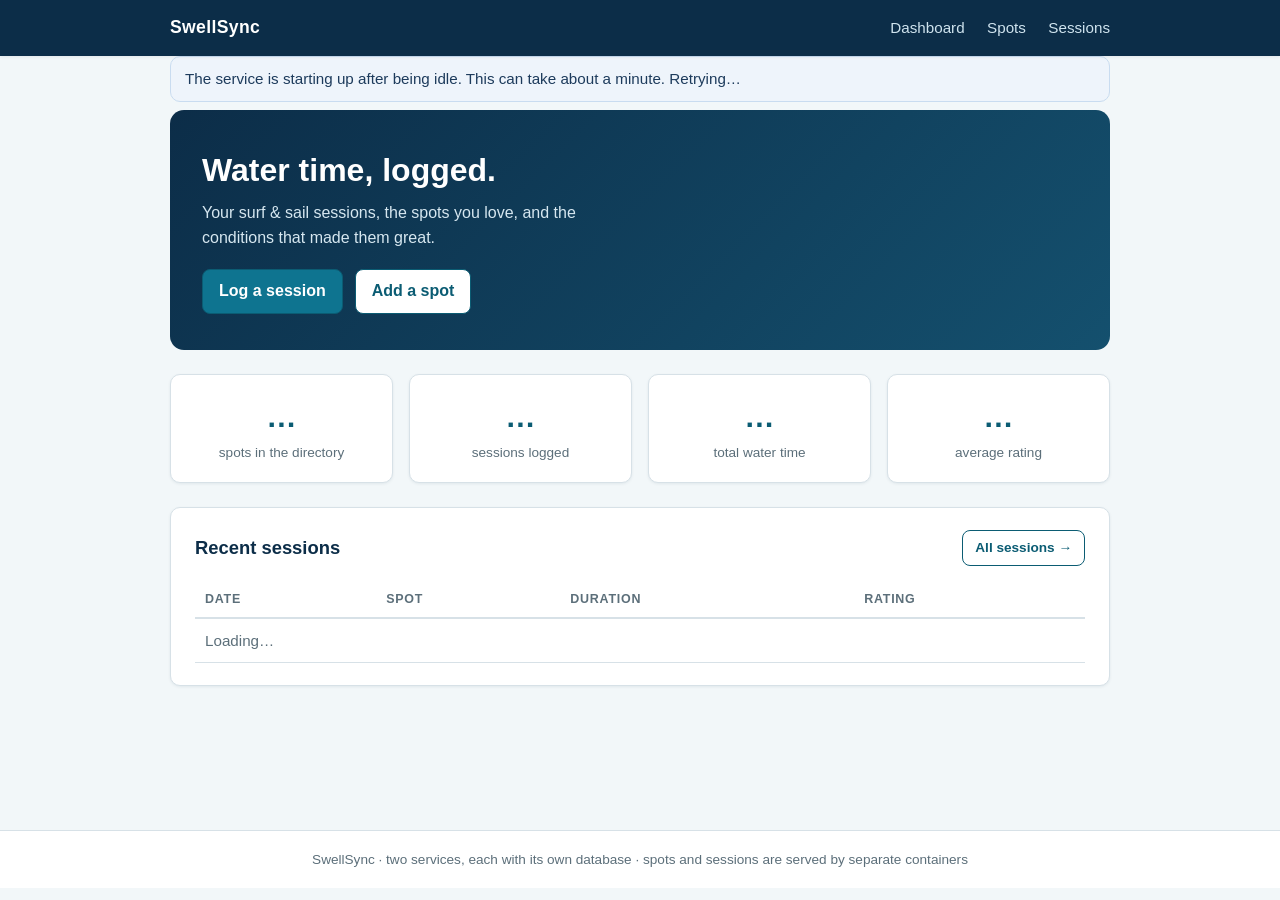
<file: ui/index.html>
<!doctype html>
<html lang="en">
<head>
  <meta charset="utf-8">
  <meta name="viewport" content="width=device-width, initial-scale=1">
  <title>Dashboard · SwellSync</title>
  <link rel="icon" type="image/svg+xml" href="img/favicon.svg">
  <link rel="stylesheet" href="css/style.css">
  <script src="config.js"></script>
  <script src="js/common.js" defer></script>
  <script src="js/dashboard.js" defer></script>
</head>
<body>
<header class="site-header">
  <nav class="nav container">
    <a class="brand" href="index.html">SwellSync</a>
    <div class="nav-links">
      <a href="index.html">Dashboard</a>
      <a href="spots.html">Spots</a>
      <a href="sessions.html">Sessions</a>
    </div>
  </nav>
</header>
<main class="container">
  <div id="flash"></div>
  <section class="hero">
    <div>
      <h1>Water time, logged.</h1>
      <p class="hero-sub">Your surf &amp; sail sessions, the spots you love, and the conditions that made them great.</p>
      <div class="cta-row">
        <a class="btn" href="sessions.html#log-session">Log a session</a>
        <a class="btn btn-secondary" href="spots.html#add-spot">Add a spot</a>
      </div>
    </div>
  </section>

  <section class="stat-grid">
    <div class="stat-card"><span class="stat-value" id="stat-spots">…</span><span class="stat-label">spots in the directory</span></div>
    <div class="stat-card"><span class="stat-value" id="stat-sessions">…</span><span class="stat-label">sessions logged</span></div>
    <div class="stat-card"><span class="stat-value" id="stat-hours">…</span><span class="stat-label">total water time</span></div>
    <div class="stat-card"><span class="stat-value" id="stat-rating">…</span><span class="stat-label">average rating</span></div>
  </section>

  <section class="card">
    <div class="card-head">
      <h2>Recent sessions</h2>
      <a class="btn btn-secondary btn-small" href="sessions.html">All sessions →</a>
    </div>
    <p id="recent-notice" class="muted"></p>
    <div class="table-wrap">
      <table class="table">
        <thead><tr><th>Date</th><th>Spot</th><th>Duration</th><th>Rating</th></tr></thead>
        <tbody id="recent-rows"><tr><td colspan="4" class="muted">Loading…</td></tr></tbody>
      </table>
    </div>
  </section>
</main>
<footer class="site-footer">
  SwellSync · two services, each with its own database ·
  <span class="muted">spots and sessions are served by separate containers</span>
</footer>
</body>
</html>
</file>
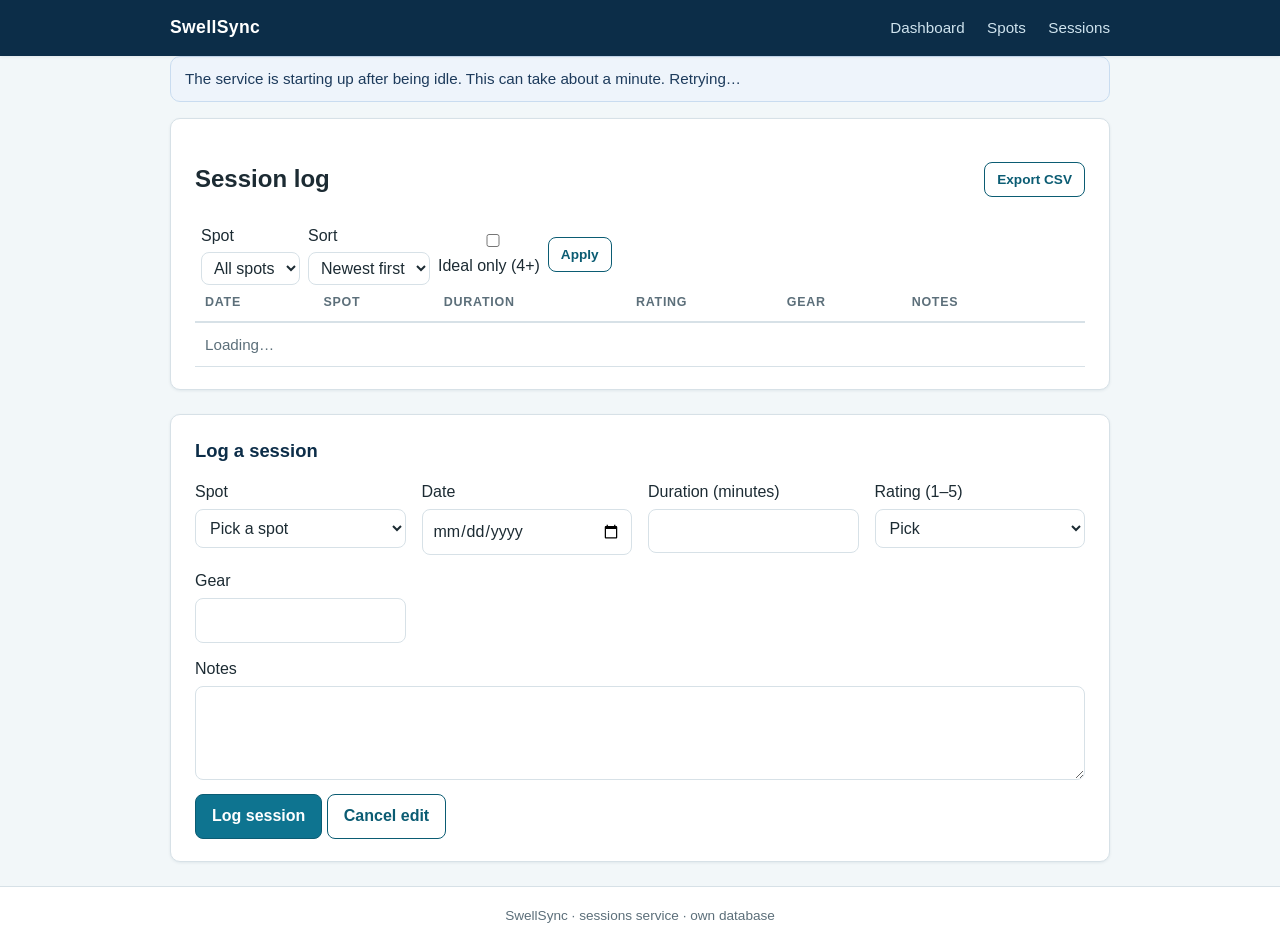
<file: ui/sessions.html>
<!doctype html>
<html lang="en">
<head>
  <meta charset="utf-8">
  <meta name="viewport" content="width=device-width, initial-scale=1">
  <title>Sessions · SwellSync</title>
  <link rel="icon" type="image/svg+xml" href="img/favicon.svg">
  <link rel="stylesheet" href="css/style.css">
  <script src="config.js"></script>
  <script src="js/common.js" defer></script>
  <script src="js/sessions.js" defer></script>
</head>
<body>
<header class="site-header">
  <nav class="nav container">
    <a class="brand" href="index.html">SwellSync</a>
    <div class="nav-links">
      <a href="index.html">Dashboard</a>
      <a href="spots.html">Spots</a>
      <a href="sessions.html">Sessions</a>
    </div>
  </nav>
</header>
<main class="container">
  <div id="flash"></div>
  <p id="list-notice" class="muted"></p>

  <section class="card">
    <div class="card-head">
      <h1>Session log</h1>
      <a class="btn btn-secondary btn-small" id="export-link" href="#">Export CSV</a>
    </div>
    <form id="filter-form" class="filter-form inline-form">
      <label class="field">Spot
        <select name="spot" id="filter-spot"><option value="">All spots</option></select>
      </label>
      <label class="field">Sort
        <select name="sort" id="filter-sort">
          <option value="date">Newest first</option>
          <option value="oldest">Oldest first</option>
          <option value="duration">Longest</option>
          <option value="rating">Best rated</option>
        </select>
      </label>
      <label class="field"><input type="checkbox" name="epic" id="filter-epic"> Ideal only (4+)</label>
      <button class="btn btn-secondary btn-small" type="submit">Apply</button>
    </form>
    <div class="table-wrap">
      <table class="table">
        <thead><tr><th>Date</th><th>Spot</th><th>Duration</th><th>Rating</th><th>Gear</th><th>Notes</th><th></th></tr></thead>
        <tbody id="session-rows"><tr><td colspan="7" class="muted">Loading…</td></tr></tbody>
      </table>
    </div>
  </section>

  <section class="card" id="log-session">
    <h2 id="form-title">Log a session</h2>
    <form id="session-form" class="form-grid">
      <label class="field">Spot
        <select name="spot_id" id="form-spot" required><option value="">Pick a spot</option></select>
      </label>
      <label class="field">Date <input type="date" name="date"></label>
      <label class="field">Duration (minutes) <input type="number" name="duration_mins" min="1" required></label>
      <label class="field">Rating (1–5)
        <select name="wave_or_wind_rating" required>
          <option value="">Pick</option><option>1</option><option>2</option><option>3</option><option>4</option><option>5</option>
        </select>
      </label>
      <label class="field">Gear <input name="gear_used" maxlength="120"></label>
      <label class="field field-wide">Notes <textarea name="notes" rows="3" maxlength="2000"></textarea></label>
      <div class="field-wide">
        <button class="btn" type="submit" id="submit-session">Log session</button>
        <button class="btn btn-secondary" type="button" id="cancel-edit" hidden>Cancel edit</button>
      </div>
    </form>
  </section>
</main>
<footer class="site-footer">SwellSync · sessions service · <span class="muted">own database</span></footer>
</body>
</html>
</file>
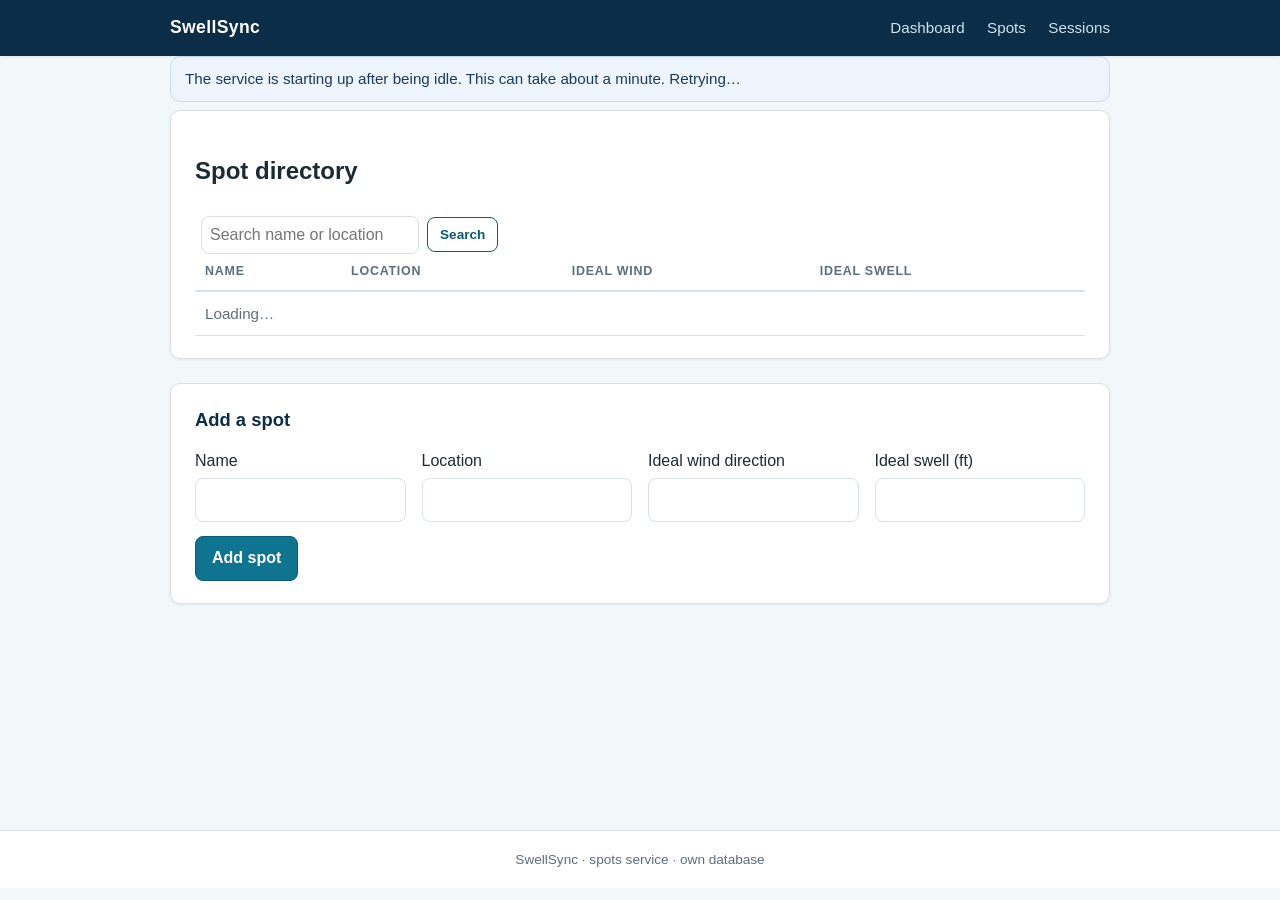
<file: ui/spots.html>
<!doctype html>
<html lang="en">
<head>
  <meta charset="utf-8">
  <meta name="viewport" content="width=device-width, initial-scale=1">
  <title>Spots · SwellSync</title>
  <link rel="icon" type="image/svg+xml" href="img/favicon.svg">
  <link rel="stylesheet" href="css/style.css">
  <script src="config.js"></script>
  <script src="js/common.js" defer></script>
  <script src="js/spots.js" defer></script>
</head>
<body>
<header class="site-header">
  <nav class="nav container">
    <a class="brand" href="index.html">SwellSync</a>
    <div class="nav-links">
      <a href="index.html">Dashboard</a>
      <a href="spots.html">Spots</a>
      <a href="sessions.html">Sessions</a>
    </div>
  </nav>
</header>
<main class="container">
  <div id="flash"></div>

  <!-- List view (no ?id=) -->
  <div id="list-view">
    <section class="card">
      <div class="card-head"><h1>Spot directory</h1></div>
      <form id="search-form" class="filter-form inline-form">
        <input type="search" name="q" id="q" placeholder="Search name or location">
        <button class="btn btn-secondary btn-small" type="submit">Search</button>
      </form>
      <div class="table-wrap">
        <table class="table">
          <thead><tr><th>Name</th><th>Location</th><th>Ideal wind</th><th>Ideal swell</th></tr></thead>
          <tbody id="spot-rows"><tr><td colspan="4" class="muted">Loading…</td></tr></tbody>
        </table>
      </div>
    </section>

    <section class="card" id="add-spot">
      <h2>Add a spot</h2>
      <form id="spot-form" class="form-grid">
        <label class="field">Name <input name="name" required maxlength="100"></label>
        <label class="field">Location <input name="location" required maxlength="150"></label>
        <label class="field">Ideal wind direction <input name="ideal_wind_dir" maxlength="60"></label>
        <label class="field">Ideal swell (ft) <input name="ideal_swell_ft" inputmode="decimal"></label>
        <div class="field-wide"><button class="btn" type="submit">Add spot</button></div>
      </form>
    </section>
  </div>

  <!-- Detail view (?id=N): spot from the spots service, sessions from the sessions service -->
  <div id="detail-view" hidden>
    <p><a href="spots.html">← All spots</a></p>
    <section class="card">
      <div class="card-head">
        <h1 id="detail-name">Loading…</h1>
        <button class="btn btn-danger btn-small" id="delete-spot" type="button">Delete spot</button>
      </div>
      <p class="muted" id="detail-location"></p>
      <p id="detail-notice" class="muted"></p>
      <div class="stat-grid">
        <div class="stat-card"><span class="stat-value" id="d-count">…</span><span class="stat-label">sessions here</span></div>
        <div class="stat-card"><span class="stat-value" id="d-hours">…</span><span class="stat-label">water time</span></div>
        <div class="stat-card"><span class="stat-value" id="d-rating">…</span><span class="stat-label">average rating</span></div>
      </div>
    </section>

    <section class="card">
      <h2>Edit this spot</h2>
      <form id="edit-spot-form" class="form-grid">
        <label class="field">Name <input name="name" required maxlength="100"></label>
        <label class="field">Location <input name="location" required maxlength="150"></label>
        <label class="field">Ideal wind direction <input name="ideal_wind_dir" maxlength="60"></label>
        <label class="field">Ideal swell (ft) <input name="ideal_swell_ft" inputmode="decimal"></label>
        <div class="field-wide"><button class="btn" type="submit">Save changes</button></div>
      </form>
    </section>

    <section class="card">
      <h2>Ideal sessions here (rated 4+)</h2>
      <div class="table-wrap">
        <table class="table">
          <thead><tr><th>Date</th><th>Duration</th><th>Rating</th><th>Gear</th></tr></thead>
          <tbody id="epic-rows"><tr><td colspan="4" class="muted">Loading…</td></tr></tbody>
        </table>
      </div>
    </section>
  </div>
</main>
<footer class="site-footer">SwellSync · spots service · <span class="muted">own database</span></footer>
</body>
</html>
</file>
<file: ui/css/style.css>
/*
 * SwellSync — stylesheet (static/css/style.css)
 * Hand-rolled, no frameworks, no CDNs. Ocean palette: deep water, foam, sand.
 */

:root {
  --deep: #0c2d48;
  --ocean: #14506e;
  --foam: #f2f7f9;
  --ink: #1c2b33;
  --muted: #5c6f7a;
  --line: #d7e1e7;
  --accent: #0e7490;
  --accent-dark: #0b5c73;
  --danger: #b3261e;
  --success-bg: #e3f2e9;
  --success-ink: #1c5f37;
  --error-bg: #fdeceb;
  --error-ink: #8c1d18;
  --star: #eab308;
  --radius: 10px;
  --shadow: 0 1px 3px rgba(12, 45, 72, 0.08);
}

* { box-sizing: border-box; }

body {
  margin: 0;
  font-family: -apple-system, BlinkMacSystemFont, "Segoe UI", Roboto,
    Helvetica, Arial, sans-serif;
  color: var(--ink);
  background: var(--foam);
  line-height: 1.55;
}

.container { max-width: 980px; margin: 0 auto; padding: 0 20px; }

/* Header */
.site-header {
  background: var(--deep);
  position: sticky;
  top: 0;
  z-index: 10;
  box-shadow: var(--shadow);
}
.nav { display: flex; align-items: center; justify-content: space-between; height: 56px; }
.brand { color: #fff; font-weight: 700; text-decoration: none; font-size: 1.1rem; letter-spacing: 0.02em; }
.nav-links a { color: #cfe3ee; text-decoration: none; margin-left: 18px; font-size: 0.95rem; }
.nav-links a:hover { color: #fff; }

main { padding: 28px 20px 48px; min-height: calc(100vh - 56px - 70px); }

/* Flash messages */
.flashes { margin: 0 0 16px; }
.flash { padding: 10px 14px; border-radius: var(--radius); margin-bottom: 8px; font-size: 0.95rem; }
.flash-success { background: var(--success-bg); color: var(--success-ink); border: 1px solid #bfe3cd; }
.flash-error { background: var(--error-bg); color: var(--error-ink); border: 1px solid #f5c6c2; }
.flash-info { background: #eef4fb; color: #1d3b5c; border: 1px solid #c9dcf0; }

/* Hero */
.hero {
  background: linear-gradient(135deg, var(--deep), var(--ocean));
  color: #fff;
  border-radius: 14px;
  padding: 36px 32px;
  margin-bottom: 24px;
}
.hero h1 { margin: 0 0 6px; font-size: 2rem; }
.hero-sub { margin: 0 0 18px; color: #d6e7f0; max-width: 46ch; }
.cta-row { display: flex; gap: 12px; flex-wrap: wrap; }

/* Cards & page heads */
.card {
  background: #fff;
  border: 1px solid var(--line);
  border-radius: var(--radius);
  box-shadow: var(--shadow);
  padding: 22px 24px;
  margin-bottom: 24px;
}
.card h2 { margin: 0 0 14px; font-size: 1.15rem; color: var(--deep); }
.card-head { display: flex; align-items: center; justify-content: space-between; gap: 12px; flex-wrap: wrap; margin-bottom: 6px; }
.card-head h2 { margin: 0; }

.page-head { display: flex; justify-content: space-between; align-items: flex-start; gap: 16px; flex-wrap: wrap; margin-bottom: 20px; }
.page-head h1 { margin: 0; font-size: 1.6rem; color: var(--deep); }
.subtitle { margin: 4px 0 0; color: var(--muted); }
.page-head-actions { display: flex; align-items: center; gap: 8px; }

.two-col { display: grid; grid-template-columns: 1fr 1fr; gap: 24px; }
@media (max-width: 720px) { .two-col { grid-template-columns: 1fr; } }

/* Stat cards */
.stat-grid { display: grid; grid-template-columns: repeat(auto-fit, minmax(180px, 1fr)); gap: 16px; margin-bottom: 24px; }
.stat-card { background: #fff; border: 1px solid var(--line); border-radius: var(--radius); padding: 18px; text-align: center; box-shadow: var(--shadow); }
.stat-value { display: block; font-size: 1.9rem; font-weight: 700; color: var(--accent-dark); }
.stat-label { color: var(--muted); font-size: 0.85rem; }

/* Tables */
.table-wrap { overflow-x: auto; }
.table { width: 100%; border-collapse: collapse; font-size: 0.95rem; }
.table th {
  text-align: left;
  padding: 8px 10px;
  color: var(--muted);
  font-weight: 600;
  font-size: 0.78rem;
  text-transform: uppercase;
  letter-spacing: 0.06em;
  border-bottom: 2px solid var(--line);
}
.table td { padding: 10px; border-bottom: 1px solid var(--line); vertical-align: top; }
.table tbody tr:hover { background: #f6fafc; }
.nowrap { white-space: nowrap; }
.notes-cell { max-width: 260px; color: var(--muted); }
.empty-row { text-align: center; color: var(--muted); padding: 26px 10px; }
.th-actions, .actions-cell { text-align: right; }
.actions-cell { white-space: nowrap; }
.spot-link { color: var(--accent-dark); font-weight: 600; text-decoration: none; }
.spot-link:hover { text-decoration: underline; }

.stars { color: var(--star); letter-spacing: 2px; white-space: nowrap; }
.muted { color: var(--muted); }

/* Forms */
.form-grid { display: grid; grid-template-columns: repeat(auto-fit, minmax(200px, 1fr)); gap: 14px 16px; }
.field { display: flex; flex-direction: column; gap: 4px; }
.field-wide { grid-column: 1 / -1; }
.field label { font-size: 0.82rem; font-weight: 600; color: var(--ocean); }
.field input, .field select, .field textarea {
  padding: 9px 10px;
  border: 1px solid var(--line);
  border-radius: 8px;
  font: inherit;
  background: #fff;
  color: var(--ink);
  width: 100%;
}
.field input:focus, .field select:focus, .field textarea:focus {
  outline: 2px solid var(--accent);
  outline-offset: 1px;
  border-color: var(--accent);
}
.field-error { color: var(--error-ink); font-size: 0.8rem; margin: 0; }
.actions-row { flex-direction: row; align-items: center; gap: 10px; }

/* Buttons */
.btn {
  display: inline-block;
  padding: 9px 16px;
  border-radius: 8px;
  border: 1px solid var(--accent-dark);
  background: var(--accent);
  color: #fff;
  text-decoration: none;
  font: inherit;
  font-weight: 600;
  cursor: pointer;
  transition: background 0.15s ease;
}
.btn:hover { background: var(--accent-dark); }
.btn-secondary { background: #fff; color: var(--accent-dark); }
.btn-secondary:hover { background: var(--foam); }
.btn-danger { background: #fff; color: var(--danger); border-color: var(--danger); }
.btn-danger:hover { background: var(--danger); color: #fff; }
.btn-small { padding: 6px 12px; font-size: 0.85rem; }
.btn-tiny { padding: 3px 9px; font-size: 0.78rem; }
.inline-form { display: inline-block; margin-left: 6px; }

/* Misc */
.spec-list { margin: 0; display: grid; gap: 8px; }
.spec-list div { display: flex; justify-content: space-between; gap: 12px; border-bottom: 1px dashed var(--line); padding-bottom: 6px; }
.spec-list dt { color: var(--muted); font-size: 0.85rem; }
.spec-list dd { margin: 0; font-weight: 600; }
.badge {
  display: inline-block;
  background: var(--foam);
  border: 1px solid var(--line);
  color: var(--ocean);
  font-size: 0.72rem;
  font-weight: 600;
  padding: 2px 8px;
  border-radius: 999px;
  vertical-align: middle;
}
.filter-form { display: flex; align-items: center; gap: 8px; flex-wrap: wrap; }
.filter-form select { padding: 6px 8px; border: 1px solid var(--line); border-radius: 8px; font: inherit; }
.filter-form input[type="search"] {
  padding: 6px 8px;
  border: 1px solid var(--line);
  border-radius: 8px;
  font: inherit;
  min-width: 190px;
}
.filter-form input[type="search"]:focus { outline: 2px solid var(--accent); outline-offset: 1px; border-color: var(--accent); }

/* Rating distribution bars */
.dist-title { margin: 16px 0 8px; font-size: 0.85rem; font-weight: 600; color: var(--ocean); }
.rating-dist { display: grid; gap: 6px; }
.dist-row { display: grid; grid-template-columns: 72px 1fr 24px; align-items: center; gap: 8px; font-size: 0.85rem; }
.dist-label { color: var(--star); letter-spacing: 1px; white-space: nowrap; overflow: hidden; }
.dist-bar { display: block; background: var(--foam); border-radius: 999px; height: 10px; overflow: hidden; }
.dist-fill { display: block; height: 100%; border-radius: 999px; background: linear-gradient(90deg, var(--accent), var(--accent-dark)); }
.dist-count { text-align: right; color: var(--muted); }

/* Epic-only toggle */
.epic-toggle { display: inline-flex; align-items: center; gap: 6px; font-size: 0.85rem; color: var(--muted); cursor: pointer; }
.epic-toggle input { accent-color: var(--accent); }

.site-footer {
  border-top: 1px solid var(--line);
  padding: 18px 20px;
  text-align: center;
  color: var(--muted);
  font-size: 0.85rem;
  background: #fff;
}

.empty-card { text-align: center; padding: 48px 24px; }
.empty-card h1 { color: var(--deep); }
</file>
